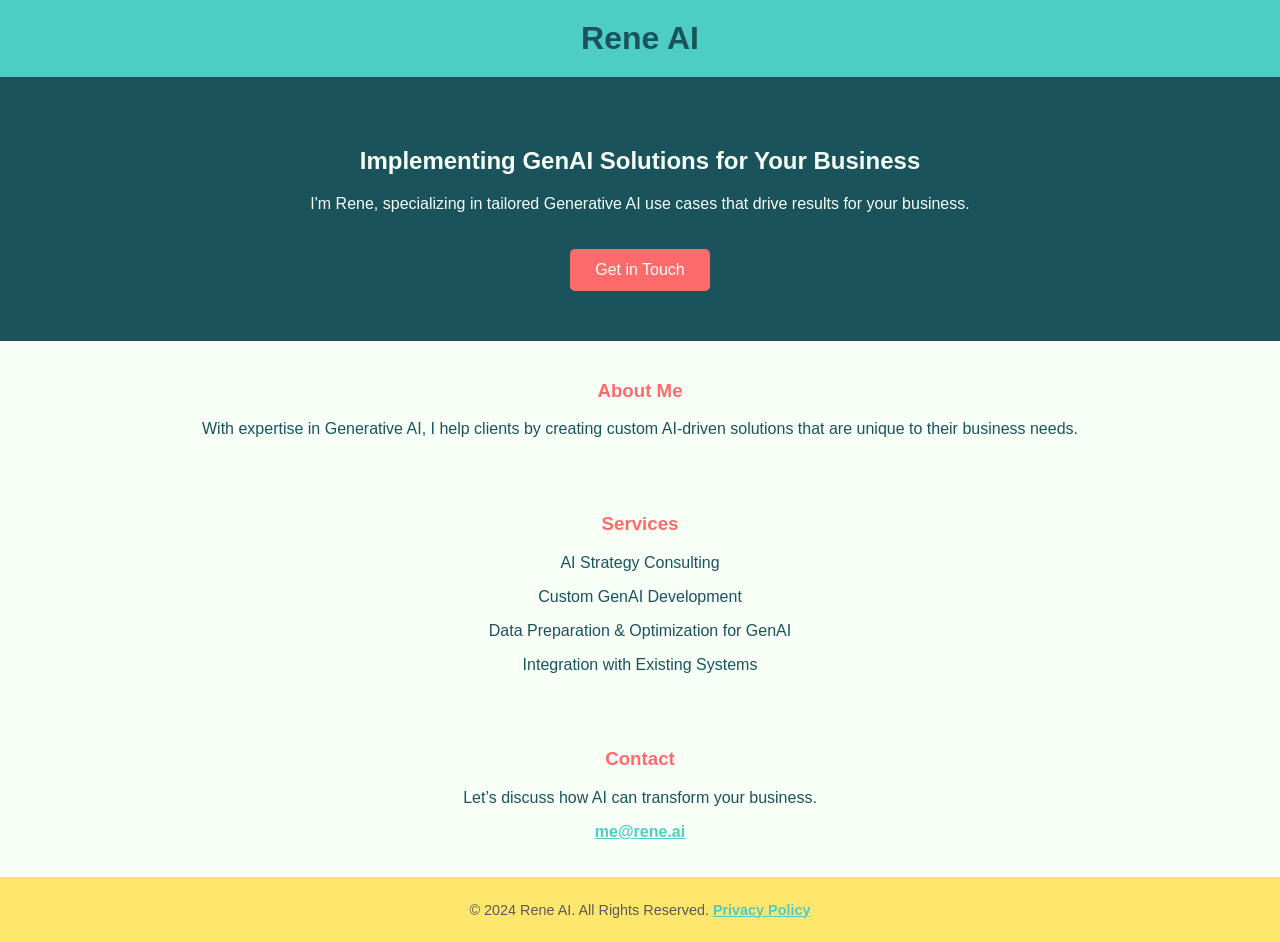
<file: index.html>
<!DOCTYPE html>
<html lang="en">

<head>
  <meta charset="UTF-8">
  <meta name="viewport" content="width=device-width, initial-scale=1.0">
  <title>Rene AI - GenAI Solutions</title>
  <!-- Favicon links -->
  <link rel="icon" href="favicon.ico" type="image/x-icon">
  <link rel="icon" href="favicon-32x32.png" sizes="32x32" type="image/png">
  <link rel="icon" href="favicon-16x16.png" sizes="16x16" type="image/png">
  <link rel="apple-touch-icon" href="apple-touch-icon.png">
  <link rel="icon" href="favicon-96x96.png" sizes="96x96" type="image/png">
  <link rel="icon" href="favicon-192x192.png" sizes="192x192" type="image/png">
  <link rel="icon" href="favicon-512x512.png" sizes="512x512" type="image/png">
  <link rel="stylesheet" href="style.css">
</head>

<body>
  <!-- Header Section -->
  <header>
    <h1>Rene AI</h1>
  </header>

  <!-- Hero Section -->
  <section id="hero">
    <h2>Implementing GenAI Solutions for Your Business</h2>
    <p>I'm Rene, specializing in tailored Generative AI use cases that drive results for your business.</p>
    <a href="#contact" class="cta-button">Get in Touch</a>
  </section>

  <!-- About Section -->
  <section id="about">
    <h3>About Me</h3>
    <p>With expertise in Generative AI, I help clients by creating custom AI-driven solutions that are unique to their
      business needs.</p>
  </section>

  <!-- Services Section -->
  <section id="services">
    <h3>Services</h3>
    <p>AI Strategy Consulting</p>
    <p>Custom GenAI Development</p>
    <p>Data Preparation & Optimization for GenAI</p>
    <p>Integration with Existing Systems</p>
  </section>

  <!-- Contact Section -->
  <section id="contact">
    <h3>Contact</h3>
    <p>Let’s discuss how AI can transform your business.</p>
    <p><a href="mailto:me@rene.ai" class="email-link">me@rene.ai</a></p>
  </section>

  <!-- Footer -->
  <footer>
    <p>&copy; 2024 Rene AI. All Rights Reserved. <a class="email-link" href="#privacy">Privacy Policy</a></p>
  </footer>
  <!-- Privacy Policy Modal -->
  <div id="privacyModal" class="modal">
    <div class="modal-content">
      <span class="close-button">&times;</span>
      <h2>Privacy Policy</h2>
      <p>This website, https://rene.ai, does not use cookies or third-party tracking tools. We are committed to
        protecting your privacy and ensuring your data is only used to communicate with you upon your consent.</p>
      <p>If you contact us via the provided email, your information will be used solely to respond to your inquiry and
        will not be shared with any third party.</p>
      <p>This site complies with GDPR standards, ensuring transparency and privacy for all visitors.</p>
    </div>
  </div>
  <script>
    // Get the modal
    const modal = document.getElementById("privacyModal");

    // Get the link that opens the modal
    const privacyLink = document.querySelector("a[href='#privacy']");

    // Get the <span> element that closes the modal
    const closeButton = document.querySelector(".close-button");

    // When the user clicks the privacy link, open the modal
    privacyLink.onclick = function (event) {
      event.preventDefault(); // Prevent navigation
      modal.style.display = "block";
    }

    // When the user clicks on <span> (x), close the modal
    closeButton.onclick = function () {
      modal.style.display = "none";
    }

    // When the user clicks anywhere outside of the modal, close it
    window.onclick = function (event) {
      if (event.target == modal) {
        modal.style.display = "none";
      }
    }
  </script>
</body>

</html>
</file>
<file: style.css>
/* General Styles */
body {
  --mint-cream: #f7fff7ff;
  --midnight-green: #1a535cff;
  --robin-egg-blue: #4ecdc4ff;
  --light-red: #ff6b6bff;
  --naples-yellow: #ffe66dff;
  font-family: Arial, sans-serif;
  margin: 0;
  padding: 0;
  background-color: var(--mint-cream);
  /* Light Cream Background */
  color: var(--midnight-green);
  /* Warm Gray Text */
}

header {
  text-align: center;
  padding: 20px;
  background-color: var(--robin-egg-blue);
  /* Pastel Green */
}

h1 {
  color: var(--midnight-green);
  /* Warm Gray text for the header */
  font-size: 2em;
  margin: 0;
}

#hero {
  background-color: var(--midnight-green);
  /* Soft Cyan */
  padding: 50px;
  text-align: center;
  color: var(--mint-cream);
  /* Warm Gray for hero text */
}

.cta-button {
  display: inline-block;
  margin-top: 20px;
  padding: 12px 25px;
  background-color: var(--light-red);
  /* Peach */
  color: var(--mint-cream);
  text-decoration: none;
  border-radius: 5px;
  transition: background-color 0.3s ease;
}

.cta-button:hover {
  background-color: var(--naples-yellow);
  color: var(--midnight-green)
    /* Slightly darker peach for hover */
}

#about,
#services,
#contact {
  padding: 20px;
  text-align: center;
}

h3 {
  color: var(--light-red);
  /* Soft Rose for section titles */
}

footer {
  text-align: center;
  padding: 10px;
  background: var(--naples-yellow);
  /* Pastel Green */
  color: #5a5a5a;
  /* Warm Gray */
  font-size: 0.9em;
}

.email-link {
  color: var(--robin-egg-blue);
  /* Match main text color */
  text-decoration: underline;
  font-weight: bold;
  transition: color 0.3s ease;
}

.email-link:hover {
  color: var(--midnight-green);
  /* Slight color change on hover */
}

/* Modal styles */
.modal {
  display: none;
  /* Hidden by default */
  position: fixed;
  z-index: 1000;
  left: 0;
  top: 0;
  width: 100%;
  height: 100%;
  background-color: rgba(0, 0, 0, 0.6);
  /* Semi-transparent background */
}

.modal-content {
  background-color: white;
  margin: 10% auto;
  padding: 20px;
  border-radius: 8px;
  width: 80%;
  max-width: 500px;
  color: #5a5a5a;
  position: relative;
}

.close-button {
  position: absolute;
  top: 10px;
  right: 20px;
  font-size: 24px;
  font-weight: bold;
  color: #5a5a5a;
  cursor: pointer;
  transition: color 0.3s ease;
}

.close-button:hover {
  color: #f28b8b;
}
</file>
